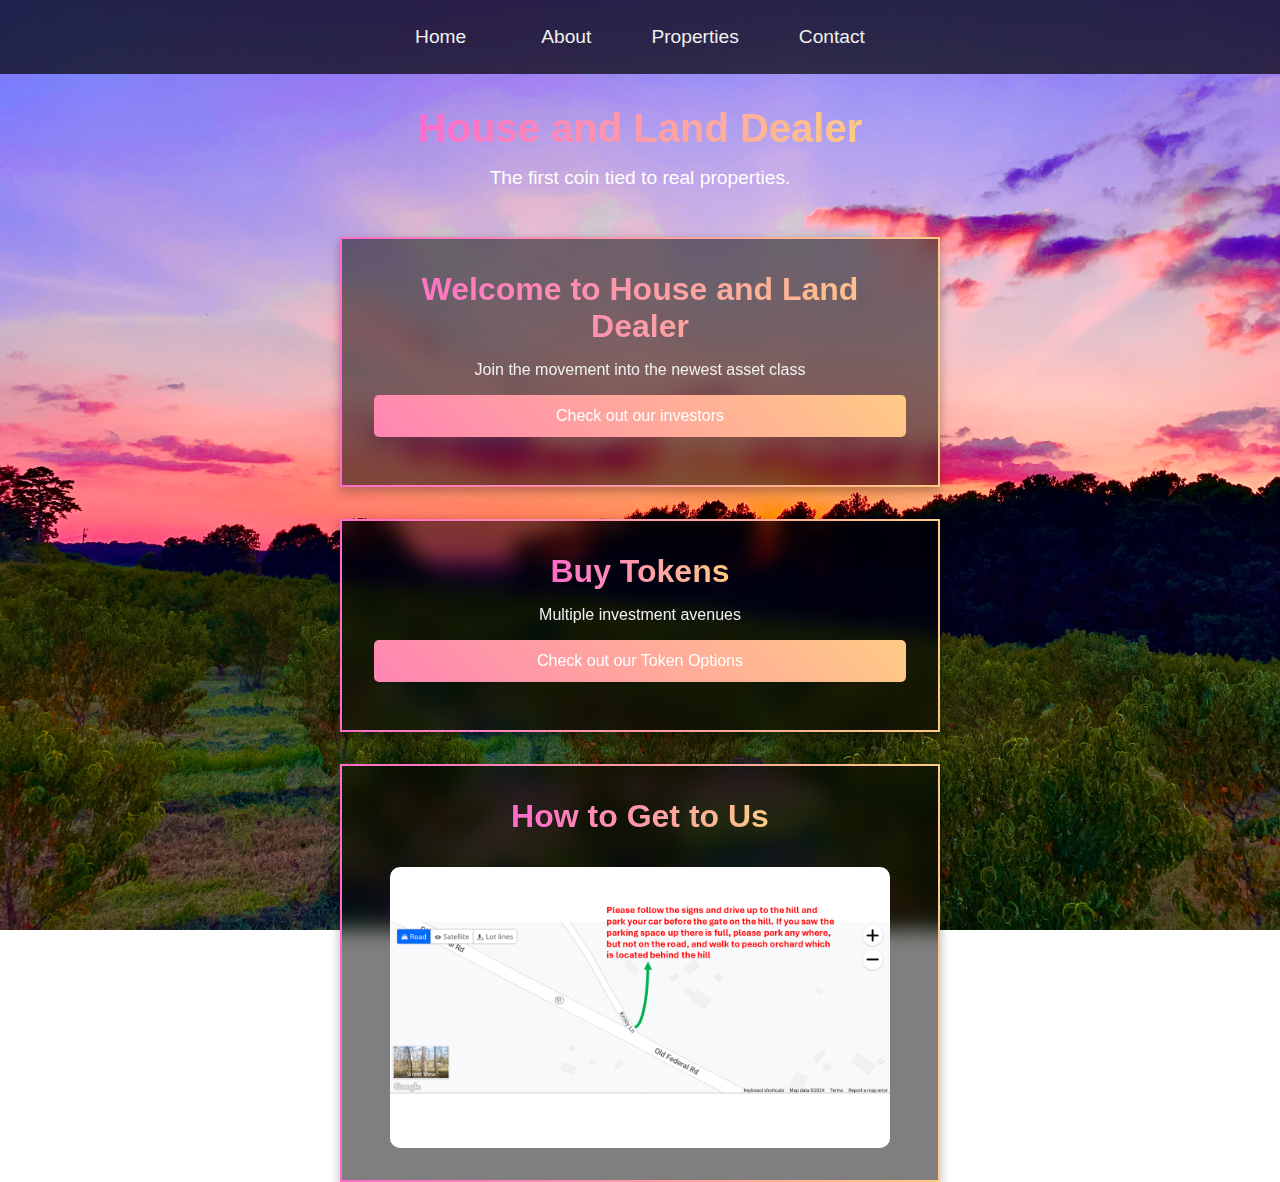
<file: index.html>
<!DOCTYPE html>
<html lang="en">
<head>
  <meta charset="UTF-8">
  <meta name="viewport" content="width=device-width, initial-scale=1.0">
  <title>House and Land Dealer</title>
  <link rel="stylesheet" type="text/css" href="styles.css" /> 
  <style>
    
 /* Basic Reset */
 * {
  margin: 0;
  padding: 0;
  box-sizing: border-box;
}

body {
  font-family: Arial, sans-serif;
  background: url('background.jpg') no-repeat center center fixed;
  background-size: cover;
  color: #f0f0f0;
  display: flex;
  flex-direction: column;
  align-items: center;
  min-height: 100vh;
  margin: 0;
}

.navbar {
  width: 100%;
  background: rgba(0, 0, 0, 0.7);
  padding: 1rem;
  text-align: center;
}

.navbar a {
  color: #f0f0f0;
  text-decoration: none;
  margin: 0 15px;
  font-size: 1.2rem;
}

.navbar a:hover {
  color: #ffca85;
}

.header {
  text-align: center;
  margin-top: 2rem;
}

.header h1 {
  font-size: 2.5rem;
  background: linear-gradient(90deg, #ff6bcb, #ffca85);
  -webkit-background-clip: text;
  -webkit-text-fill-color: transparent;
}

.header p {
  font-size: 1.2rem;
  margin-top: 0.5rem;
  color: #ffffff;
}

.container {
  text-align: center;
  background: rgba(0, 0, 0, 0.5);
  padding: 2rem;
  border-radius: 0px;
  box-shadow: 0 4px 10px rgba(0, 0, 0, 0.3);
  backdrop-filter: blur(10px);
  border: 2px solid;
  border-image-source: linear-gradient(90deg, #ff6bcb, #ffca85);
  border-image-slice: 1;
  width: 90%;
  max-width: 600px;
  display: flex;
  flex-direction: column;
  align-items: center;
  margin-top: 2rem;
}

.image-container {
  text-align: center;
  background: rgba(0, 0, 0, 0.5);
  padding: 2rem;
  border-radius: 0px;
  box-shadow: 0 4px 10px rgba(0, 0, 0, 0.3);
  backdrop-filter: blur(10px);
  border: 2px solid;
  border-image-source: linear-gradient(90deg, #ff6bcb, #ffca85);
  border-image-slice: 1;
  width: 90%;
  max-width: 600px;
  display: flex;
  flex-direction: column;
  align-items: center;
  margin-top: 2rem;
}

.image-container img {
  width: 100%;
  max-width: 500px;
  border-radius: 10px;
  margin-top: 1rem;
}

h1 {
  font-size: 2rem;
  margin-bottom: 1rem;
  background: linear-gradient(90deg, #ff6bcb, #ffca85);
  -webkit-background-clip: text;
  -webkit-text-fill-color: transparent;
}

p {
  font-size: 1rem;
  margin-bottom: 1rem;
  text-align: center;
}

.link {
  display: block;
  padding: 12px 24px;
  font-size: 1rem;
  color: #fff;
  background: linear-gradient(45deg, #ff85b3, #ffca85);
  text-decoration: none;
  border-radius: 5px;
  transition: background-color 0.3s ease, transform 0.2s ease;
  margin-bottom: 1rem;
  width: 100%;
  text-align: center;
}

.link:hover {
  background: linear-gradient(45deg, #ff6bcb, #ffca85);
  transform: scale(1.05);
}

.parent-container{
  position:relative;
  overflow:visible;
}
.dropdown {
  position: relative;
  display: inline-block;
  z-index:10; /*Ensurei it is above other content*/
}

.dropdown-content {
  display: none;
  position: absolute;
  background: rgba(0, 0, 0, 0.8);
  min-width: 160px;
  text-align: left;
  border-radius: 5px;
  pointer-events:auto;
  z-index:100; /*ensure that the chicken farm link is clickable*/
}

.dropdown-content a {
  display: block;
  padding: 10px;
  color: #f0f0f0;
  text-decoration: none;
}

.dropdown-content button:hover {
  background:rgba(0, 0, 0, 0.8);
  color: white;
}
.dropdown-content a:hover {
  background: #ff6bcb;
}

.dropdown:hover .dropdown-content {
  display: block;
}
  </style>
</head>
<body>
  <div class="navbar">
    <a href="index.html">Home</a>
    <a href="about.html">About</a>
    <div class = "dropdown">
      <button class ="dropbtn"> Properties</button>
      <div class = "dropdown-content">
        <a href = "chickenfarm/chickenfarm.html"> Chicken Farm</a>
        <a href = "peacepeachfarm/peacepeachfarm.html">Peace Peach Farm</a>
        
      </div>
    </div>
    <a href="contact.html">Contact</a>
    <!-- <a href="invest.html">Invest</a> -->
 
  </div>

  <div class="header">
    <h1>House and Land Dealer</h1>
    <p>The first coin tied to real properties.</p>
  </div>

  <div class="container">
    <h1>Welcome to House and Land Dealer</h1>
    <p>Join the movement into the newest asset class</p>
    <a href="" class="link">Check out our investors</a>
  </div>
  
  <div class="container">
  <h1> Buy Tokens</h1>
  <p> Multiple investment avenues</p>
  <a href ="buytoken.html" class = "link"> Check out our Token Options</a>
  </div>

  <div class="image-container">
    <h1>How to Get to Us</h1>
    <!-- <p></p> -->
    <img src="Directions.png" alt="Peace Peach Farm Orchard Navigation Map">
  </div>

</body>
</html>
</file>
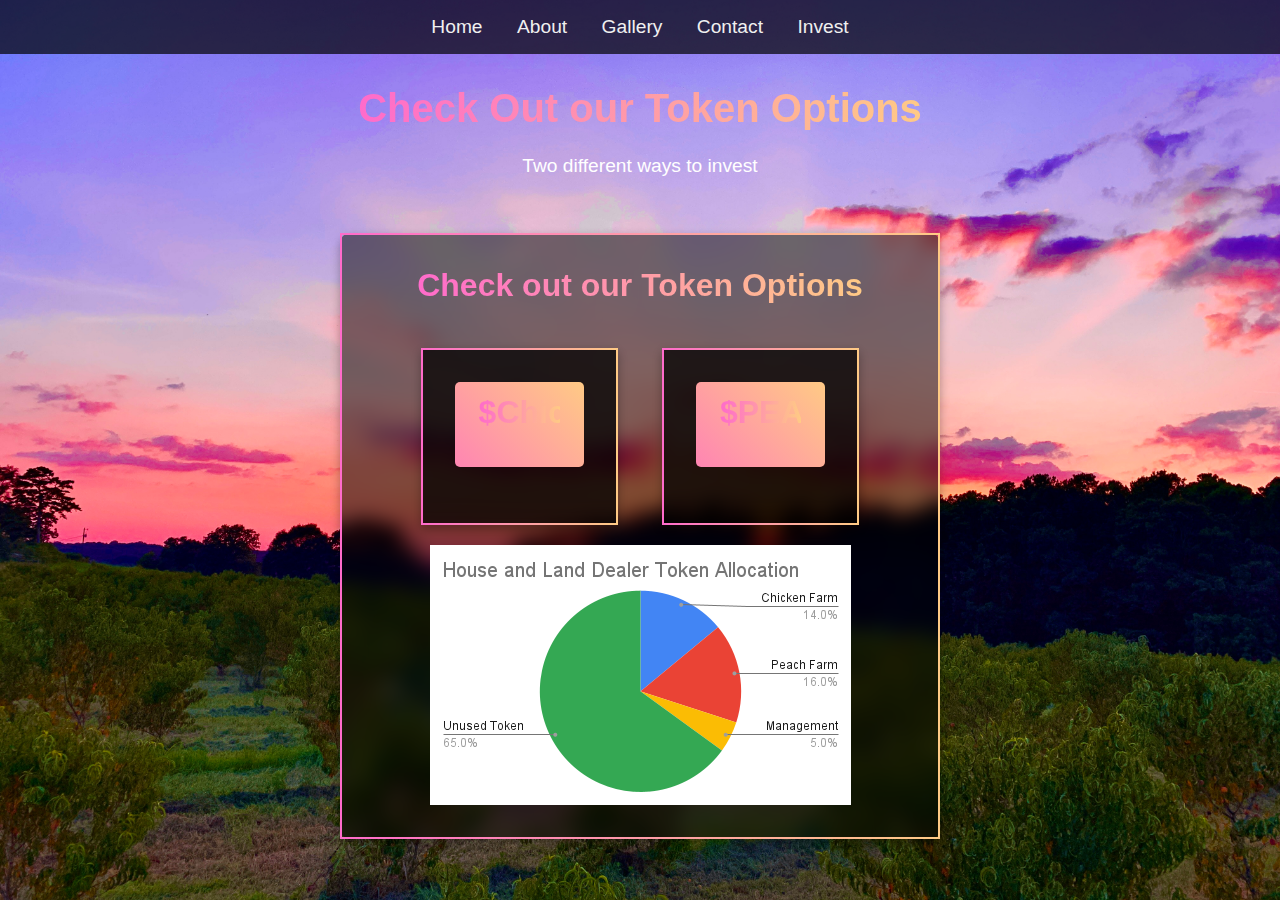
<file: buytoken.html>
<!DOCTYPE html>
<html lang="en">
<head>
  <meta charset="UTF-8">
  <meta name="viewport" content="width=device-width, initial-scale=1.0">
  <title>Invest - Peace Peach Farm</title>
  <style>
    * {
      margin: 0;
      padding: 0;
      box-sizing: border-box;
    }

    .header {
  text-align: center;
  margin-top: 2rem;
}

.header h1 {
  font-size: 2.5rem;
  background: linear-gradient(90deg, #ff6bcb, #ffca85);
  -webkit-background-clip: text;
  -webkit-text-fill-color: transparent;
}

.header p {
  font-size: 1.2rem;
  margin-top: 0.5rem;
  color: #ffffff;
}
    body {
      font-family: Arial, sans-serif;
      background: url('background.jpg') no-repeat center center fixed;
      background-size: cover;
      color: #f0f0f0;
      display: flex;
      flex-direction: column;
      align-items: center;
      min-height: 100vh;
      margin: 0;
    }

    .navbar {
      width: 100%;
      background: rgba(0, 0, 0, 0.7);
      padding: 1rem;
      text-align: center;
    }

    .navbar a {
      color: #f0f0f0;
      text-decoration: none;
      margin: 0 15px;
      font-size: 1.2rem;
    }

    .navbar a:hover {
      color: #ffca85;
    }

    .container {
      text-align: center;
      background: rgba(0, 0, 0, 0.5);
      padding: 2rem;
      border-radius: 10px;
      box-shadow: 0 4px 10px rgba(0, 0, 0, 0.3);
      backdrop-filter: blur(10px);
      border: 2px solid;
      border-image-source: linear-gradient(90deg, #ff6bcb, #ffca85);
      border-image-slice: 1;
      width: 90%;
      max-width: 600px;
      display: flex;
      flex-direction: column;
      align-items: center;
      margin-top: 2rem;
    }

    h1 {
      font-size: 2rem;
      margin-bottom: 1.5rem;
      background: linear-gradient(90deg, #ff6bcb, #ffca85);
      -webkit-background-clip: text;
      -webkit-text-fill-color: transparent;
    }

    p {
      font-size: 1rem;
      margin-bottom: 1.5rem;
      text-align: center;
    }

    .link, .clipboard-button {
      display: block;
      padding: 12px 24px;
      font-size: 1rem;
      color: #fff;
      background: linear-gradient(45deg, #ff85b3, #ffca85);
      text-decoration: none;
      border-radius: 5px;
      transition: background-color 0.3s ease, transform 0.2s ease;
      margin-bottom: 1.5rem;
      width: 100%;
      text-align: center;
      cursor: pointer;
    }

    .link:hover, .clipboard-button:hover {
      background: linear-gradient(45deg, #ff6bcb, #ffca85);
      transform: scale(1.05);
    }

    .address-container {
      display: flex;
      justify-content: center;
      align-items: center;
      flex-direction: row;
      background-color: rgba(255, 133, 179, 0.8);
      padding: 12px;
      border-radius: 8px;
      color: #fff;
      font-size: 1rem;
      width: 100%;
      text-align: center;
      cursor: pointer;
      word-break: break-word;
    }

    .copy-icon {
      margin-right: 8px;
      width: 20px;
      height: 20px;
    }

    .copy-banner {
      position: fixed;
      top: 10px;
      left: 50%;
      transform: translateX(-50%);
      background-color: #28a745;
      color: white;
      padding: 10px 20px;
      border-radius: 5px;
      font-size: 1rem;
      box-shadow: 0 2px 5px rgba(0, 0, 0, 0.2);
      display: none;
      z-index: 1000;
    }

    .side-container{
        display: flex; 
        justify-content: space-between;
        gap:20px;
        padding:20px;
        width:90%;
        max-width:1300px;
        margin:auto; /* centers container*/
    }

    .box{
        width:48%;
        padding:2rem;
        background:rgba(0,0,0,0.5);
        text-align:center;
        border:2px solid black;
        box-shadow:0 4px 10px rgba(0,0,0,0.3);
        backdrop-filter:blur(10px);
        border-image-source: linear-gradient(90deg, #ff6bcb, #ffca85);
        border-image-slice: 1;
        width: 45%;
        max-width: 600px;
        display: flex;
        flex-direction: column;
        align-items: center;
    }
    @media(max-width:768px) /* stack containers on smaller screens*/
    {
        .side-container{
            flex-direction:column;
            align-items:center;
        }
        .box{
            width:100%;
            max-width:90%;
        }
    }
    
  </style>
</head>
<body>
  <div class="navbar">
    <a href="index.html">Home</a>
    <a href="about.html">About</a>
    <a href="gallery.html">Gallery</a>
    <a href="contact.html">Contact</a>
    <a href="invest.html">Invest</a>
  </div>


  <div class="header">
    <h1>Check Out our Token Options</h1>
    <p>Two different ways to invest</p>
  </div>

  <div class="container">
    <h1>Check out our Token Options
    </h1>

    <div class="side-container">
        <div class="box"> 
            <a href="chickenfarm/chickenfarm.html" class="link" id="uniswapLink"> 
                <h1>$Chick</h1>
            </a>
         </div>
        <div class="box"> <a href="peacepeachfarm/peacepeachfarm.html" class="link" id="uniswapLink">
            <h1>$PEACEP</h1>
        </a>
        </div>
    </div>

    <img src="photos/House-and-Land-Dealer Token-Allocation.png">

    
  </div>
  <div class="copy-banner" id="copyBanner">Address copied to clipboard!</div>
  
  <script>
    document.getElementById('uniswapLink').addEventListener('click', function(e) {
      e.preventDefault();
      const appLink = 'uniswap://app';
      const fallbackURL = 'https://app.uniswap.org/#/swap';
      const isMobile = /iPhone|iPad|iPod|Android/i.test(navigator.userAgent);
      
      if (isMobile) {
        window.location.href = appLink;
        setTimeout(() => {
          if (document.hidden) {
            window.location.href = fallbackURL;
          }
        }, 1500);
      } else {
        window.location.href = fallbackURL;
      }
    });
  </script>
  <script>
    document.getElementById('copyAddress').addEventListener('click', function() {
      navigator.clipboard.writeText(document.getElementById('addressText').textContent).then(() => {
        document.getElementById('copyBanner').style.display = 'block';
        setTimeout(() => {
          document.getElementById('copyBanner').style.display = 'none';
        }, 2000);
      }).catch(err => {
        alert("Failed to copy: " + err);
      });
    });
  </script>

</body>
</html>
</file>
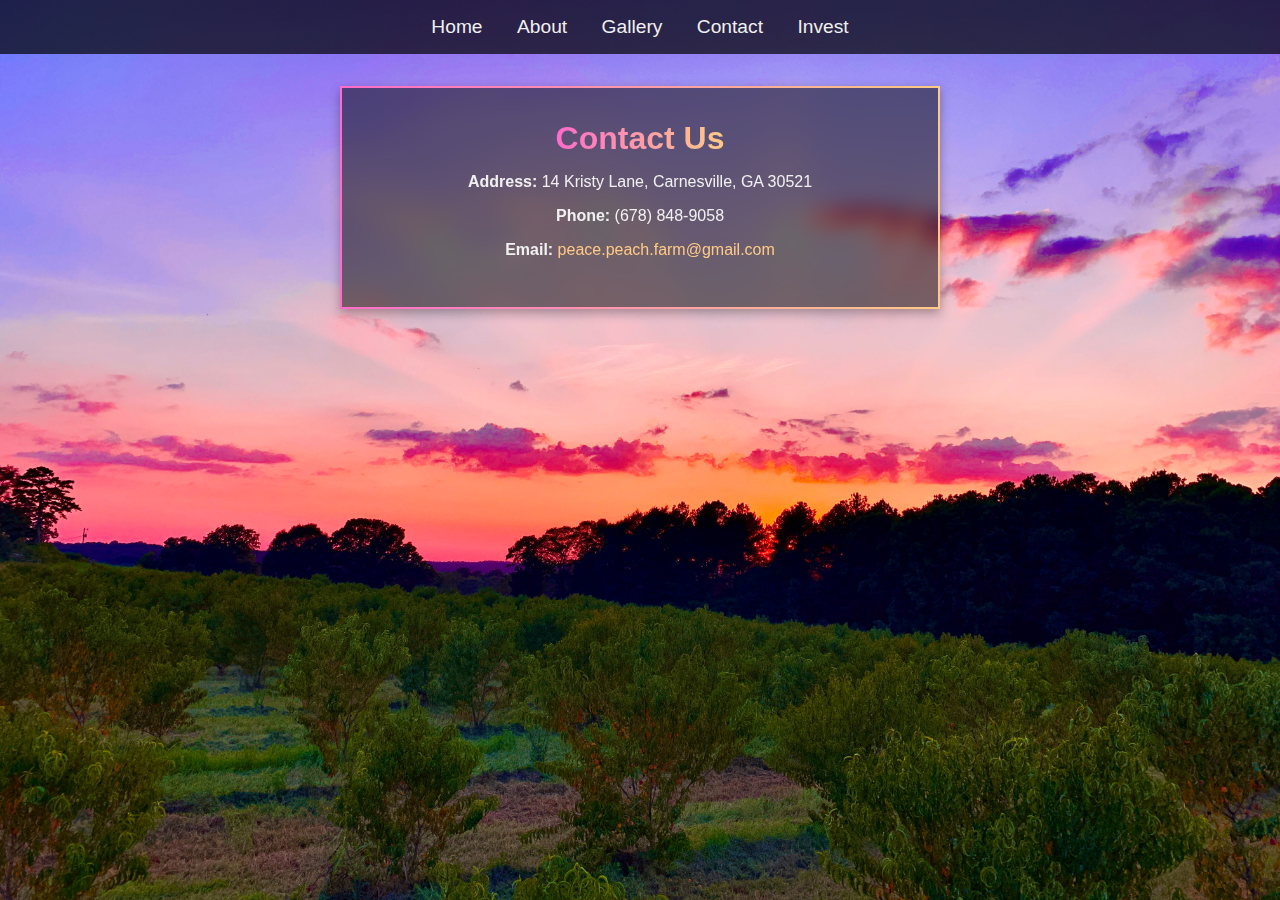
<file: contact.html>
<!DOCTYPE html>
<html lang="en">
<head>
  <meta charset="UTF-8">
  <meta name="viewport" content="width=device-width, initial-scale=1.0">
  <title>Contact Us - Peace Peach Farm</title>
  <style>
    /* Basic Reset */
    * {
      margin: 0;
      padding: 0;
      box-sizing: border-box;
    }

    body {
      font-family: Arial, sans-serif;
      background: url('background.jpg') no-repeat center center fixed;
      background-size: cover;
      color: #f0f0f0;
      display: flex;
      flex-direction: column;
      align-items: center;
      min-height: 100vh;
      margin: 0;
    }

    .navbar {
      width: 100%;
      background: rgba(0, 0, 0, 0.7);
      padding: 1rem;
      text-align: center;
    }

    .navbar a {
      color: #f0f0f0;
      text-decoration: none;
      margin: 0 15px;
      font-size: 1.2rem;
    }

    .navbar a:hover {
      color: #ffca85;
    }

    .container {
      text-align: center;
      background: rgba(0, 0, 0, 0.5);
      padding: 2rem;
      border-radius: 0px;
      box-shadow: 0 4px 10px rgba(0, 0, 0, 0.3);
      backdrop-filter: blur(10px);
      border: 2px solid;
      border-image-source: linear-gradient(90deg, #ff6bcb, #ffca85);
      border-image-slice: 1;
      width: 90%;
      max-width: 600px;
      display: flex;
      flex-direction: column;
      align-items: center;
      margin-top: 2rem;
    }

    h1 {
      font-size: 2rem;
      margin-bottom: 1rem;
      background: linear-gradient(90deg, #ff6bcb, #ffca85);
      -webkit-background-clip: text;
      -webkit-text-fill-color: transparent;
    }

    p {
      font-size: 1rem;
      margin-bottom: 1rem;
      text-align: center;
    }
  </style>
</head>
<body>
  <div class="navbar">
    <a href="index.html">Home</a>
    <a href="about.html">About</a>
    <a href="gallery.html">Gallery</a>
    <a href="contact.html">Contact</a>
    <a href="invest.html">Invest</a>
  </div>

  <div class="container">
    <h1>Contact Us</h1>
    <p><strong>Address:</strong> 14 Kristy Lane, Carnesville, GA 30521</p>
    <p><strong>Phone:</strong> (678) 848-9058</p>
    <p><strong>Email:</strong> <a href="mailto:peace.peach.farm@gmail.com" style="color: #ffca85; text-decoration: none;">peace.peach.farm@gmail.com</a></p>
  </div>
</body>
</html>
</file>
<file: styles.css>
/* Updated styles for spacing consistency */
p {
  font-size: 1rem;
  margin-bottom: 1rem;
  text-align: center;
}

/* Updated .clipboard-button style to make it fill the entire area */
.clipboard-button {
  display: inline-block;
  padding: 10px 20px;
  font-size: 1rem;
  color: #fff;
  background: linear-gradient(45deg, #ff85b3, #ffca85);
  text-decoration: none;
  border-radius: 5px;
  transition: background-color 0.3s ease, transform 0.2s ease;
  width: 100%;  /* Ensures the button spans the entire width */
  text-align: center;
  cursor: pointer;
  margin-top: 1rem; /* Consistent with Step 1 button spacing */
}

.clipboard-button:hover {
  background: linear-gradient(45deg, #ff6bcb, #ffca85);
  transform: scale(1.05);
}


/* General Navbar Styling */
.navbar {
  width: 100%;
  background: rgba(0, 0, 0, 0.7); /* Dark background */
  padding: 1rem;
  text-align: center;
  display: flex;
  justify-content: center;
  gap: 15px; /* Adds space between links */
}

/* Style for Navbar Links */
.navbar a, .dropbtn {
  color: #f0f0f0; /* Light text color */
  text-decoration: none;
  font-size: 1.2rem;
  padding: 10px 15px;
  background: none; /* Removes button background */
  border: none; /* Removes default button border */
  cursor: pointer;
  transition: color 0.3s ease;
}

/* Remove default button styling */
.dropbtn {
  font-family: inherit;
  display: inline-block;
}

/* Navbar Hover Effect */
.navbar a:hover, .dropbtn:hover {
  color: #ffca85; /* Light gold color on hover */
}

/* Dropdown Styling */
.dropdown {
  position: relative;
  display: inline-block;
}

/* Dropdown Content */
.dropdown-content {
  display: none;
  position: absolute;
  background: rgba(0, 0, 0, 0.8); /* Dark background for dropdown */
  min-width: 160px;
  text-align: left;
  border-radius: 5px;
}

/* Dropdown Content Links */
.dropdown-content a {
  display: block;
  padding: 10px;
  color: #f0f0f0;
  text-decoration: none;
  transition: background 0.3s ease;
}

/* Dropdown Hover Effect */
.dropdown-content a:hover {
  background: #ff6bcb; /* Light pink highlight on hover */
}

/* Show dropdown when hovering */
.dropdown:hover .dropdown-content {
  display: block;
}
</file>
